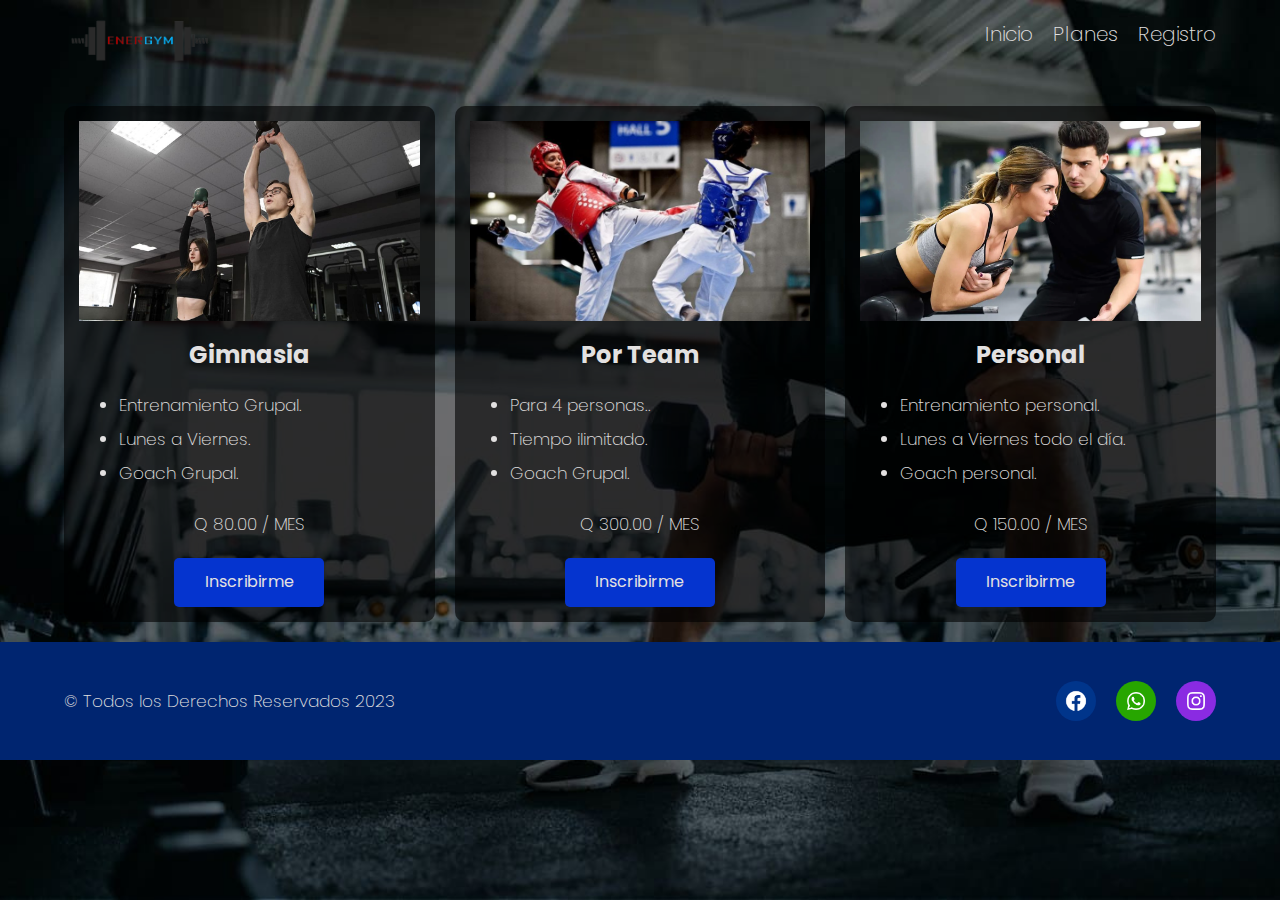
<file: planes.html>
<!DOCTYPE html>
<html lang="es">

<head>
    <meta charset="UTF-8">
    <meta http-equiv="X-UA-Compatible" content="IE=edge">
    <meta name="viewport" content="width=device-width, initial-scale=1.0">
    <title>Planes | Energym</title>

    <!-- FONTS -->
    <link
        href="https://fonts.googleapis.com/css2?family=Poppins:wght@200;500&family=Quicksand:wght@300&family=Rajdhani:wght@700&display=swap"
        rel="stylesheet">

    <!-- CSS -->
    <link rel="stylesheet" href="./css/normalize.css">
    <link rel="stylesheet" href="./css/globales.css">
    <link rel="stylesheet" href="./css/planes.css">

    <link rel="shortcut icon" href="./assets/icon- copia.png" type="image/x-icon">

</head>

<body>

    <div class="planes">
        <nav class="header__nav nav container">
            <div class="nav__icon">

                <a href="./index.html">
                    <img src="./assets/icon- copia.png" alt="icono de la marca" class="nav__img">
                </a>

            </div>

            <button class="menu__icon">
                <img src="./assets/appear.png" alt="icono de apertura del menu">
            </button>

            <div class="nav__links nav__links--header" id="nav">
                <button class="menu__icon menu__icon--clouse">
                    <img src="./assets/clouse.png" alt="icono de cierre del menu">
                </button>

                <a href="./index.html" class="nav__link nav__link--header">Inicio</a>
                <a href="./planes.html" class="nav__link nav__link--header">Planes</a>
                <a href="./registro.html" class="nav__link nav__link--header">Registro</a>
            </div>
        </nav>

        <main class="cards container">

            <div class="box">
                <div class="card">
                    <div class="card__img">
                        <img src="./assets/gimnasia.jpg" alt="clases de energym" class="img">
                    </div>

                    <div class="card__texts">
                        <h2 class="card__subtitle subtitle">Gimnasia</h2>
                        <ul class="card__ul">
                            <li class="card__li text">Entrenamiento Grupal.</li>
                            <li class="card__li text">Lunes a Viernes.</li>
                            <li class="card__li text">Goach Grupal.</li>
                        </ul>

                        <p class="card__text text">Q 80.00 / MES</p>

                        <a href="./registro.html" class="link">Inscribirme</a>
                    </div>
                </div>
    
                <div class="card">
                    <div class="card__img">
                        <img src="./assets/taerwon-do.jpg" alt="clases de energym" class="img">
                    </div>

                    <div class="card__texts">
                        <h2 class="card__subtitle subtitle">Por Team</h2>

                        <ul class="card__ul">
                            <li class="card__li text">Para 4 personas..</li>
                            <li class="card__li text">Tiempo ilimitado.</li>
                            <li class="card__li text">Goach Grupal.</li>
                        </ul>

                        <p class="card__text text">Q 300.00 / MES</p>

                        <a href="./registro.html" class="link">Inscribirme</a>
                    </div>
                </div>
    
                <div class="card">
                    <div class="card__img">
                        <img src="./assets/coach.webp" alt="clases de energym" class="img">
                    </div>

                    <div class="card__texts">
                        <h2 class="card__subtitle subtitle">Personal</h2>
                        <ul class="card__ul">
                            <li class="card__li text">Entrenamiento personal.</li>
                            <li class="card__li text">Lunes a Viernes todo el día.</li>
                            <li class="card__li text">Goach personal.</li>
                        </ul>

                        <p class="card__text text">Q 150.00 / MES</p>

                        <a href="./registro.html" class="link">Inscribirme</a>
                    </div>
                </div>
    
            </div>
        </main>

        
    <footer class="footer">
        <nav class="container nav footer__nav">
            <p class="copy text">&copy; Todos los Derechos Reservados 2023</p>

            <div class="nav__links nav__links--footer">

                <a href="#" class="footer__icon footer__icon--f"><img src="./assets/facebook.png" alt="icono que redirecciona a la pagina web oficial de facebook" loading="lazy"></a>

                <a href="#" class="footer__icon footer__icon--w"><img src="./assets/whatsapp.png" alt="icno que redirecciona a la pagina oficial web de whatsapp de redsocial" loading="lazy"></a>

                <a href="#" class="footer__icon footer__icon--i"><img src="./assets/instagram.png" alt="icno que lleva directamente a mi red social de instagram" loading="lazy"></a>
            </div>

        </nav>
    </footer>
    </div>

    <script src="./js/appear.js"></script>

</body>

</html>
</file>
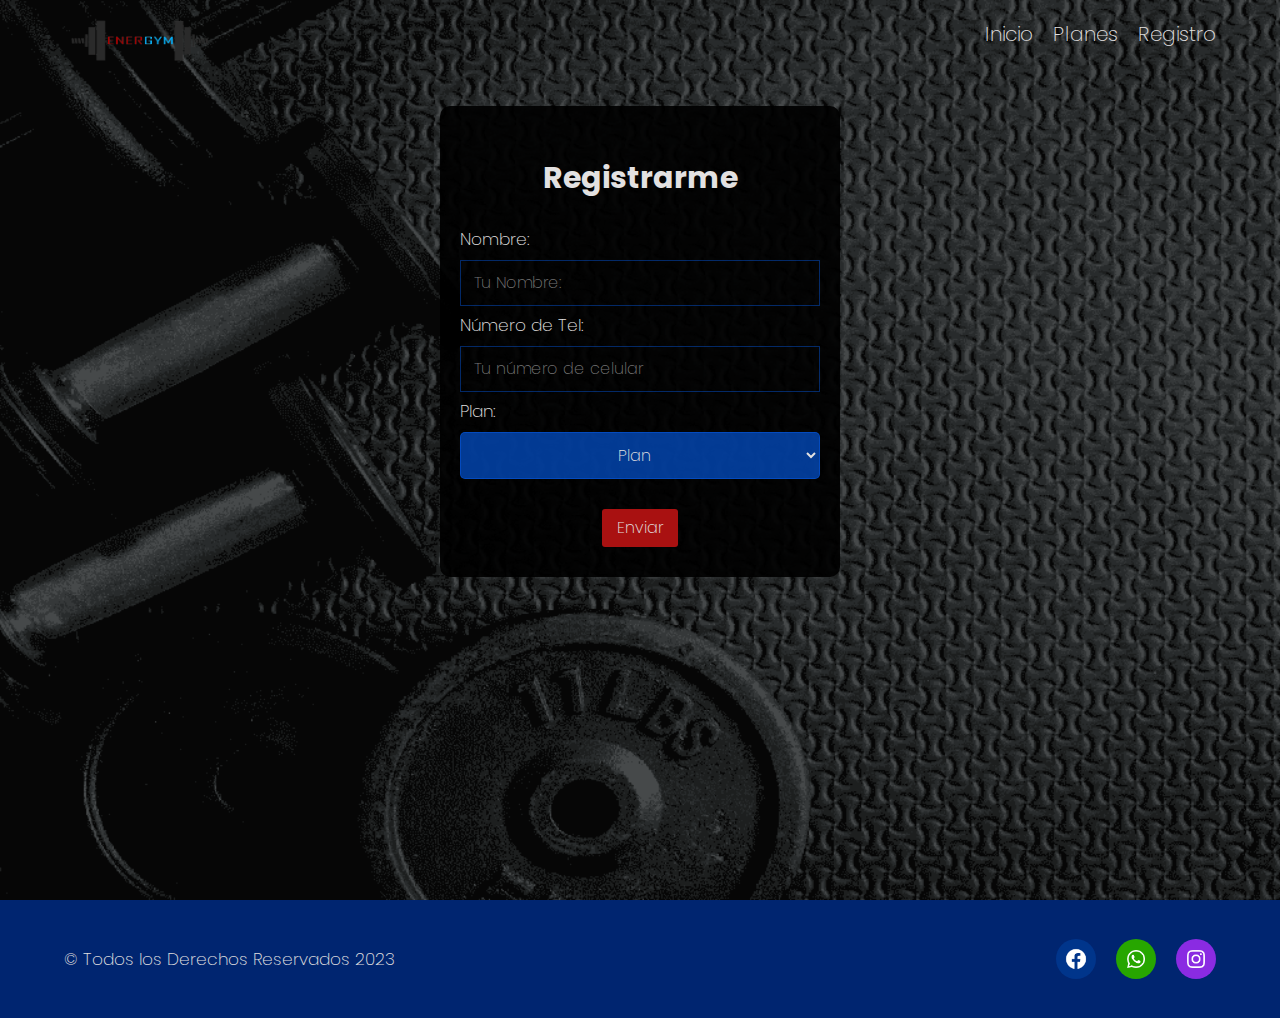
<file: registro.html>
<!DOCTYPE html>
<html lang="es">

<head>
    <meta charset="UTF-8">
    <meta http-equiv="X-UA-Compatible" content="IE=edge">
    <meta name="viewport" content="width=device-width, initial-scale=1.0">
    <title>Registro | EnerGym</title>

    <!-- FONTS -->
    <link href="https://fonts.googleapis.com/css2?family=Poppins:wght@200;500&family=Quicksand:wght@300&family=Rajdhani:wght@700&display=swap"
        rel="stylesheet">

    <!-- CSS -->
    <link rel="stylesheet" href="./css/normalize.css">
    <link rel="stylesheet" href="./css/globales.css">
    <link rel="stylesheet" href="./css/registro.css">

    <link rel="shortcut icon" href="./assets/icon- copia.png" type="image/x-icon">

</head>

<body>

    <div class="contacto">
        <nav class="header__nav nav container">
            <div class="nav__icon">

                <a href="./index.html">
                    <img src="./assets/icon- copia.png" alt="icono de la marca" class="nav__img">
                </a>

            </div>

            <button class="menu__icon">
                <img src="./assets/appear.png" alt="icono de apertura del menu">
            </button>

            <div class="nav__links nav__links--header" id="nav">
                <button class="menu__icon menu__icon--clouse">
                    <img src="./assets/clouse.png" alt="icono de cierre del menu">
                </button>

                <a href="./index.html" class="nav__link nav__link--header">Inicio</a>
                <a href="./planes.html" class="nav__link nav__link--header">Planes</a>
                <a href="./registro.html" class="nav__link nav__link--header">Registro</a>
            </div>
        </nav>
        <main class="container">
            <form action="" class="form" id="form">
                <h2 class="subtitle">Registrarme</h2>

                <p class="result" id="alert"></p>


                <label for="name" class="label">Nombre:</label>
                <input type="text" id="name" class="input" placeholder="Tu Nombre:">

                <label for="phone" class="label">Número de Tel:</label>
                <input type="number" id="phone" class="input" placeholder="Tu número de celular">

                <label for="plan" class="label">Plan:</label>
                <select name="" id="plan" class="plan">
                    <option class="option" value="" selected disabled>Plan</option>
                    <option class="option" value="">Gimnasia</option>
                    <option class="option" value="">Team</option>
                    <option class="option" value="">Personal</option>
                </select>

                <input type="submit" value="Enviar" class="btn" id="btn-submit">

            </form>
        </main>
    </div>

    
    <footer class="footer">
        <nav class="container nav footer__nav">
            <p class="copy text">&copy; Todos los Derechos Reservados 2023</p>

            <div class="nav__links nav__links--footer">

                <a href="#" class="footer__icon footer__icon--f"><img src="./assets/facebook.png" alt="icono que redirecciona a la pagina web oficial de facebook" loading="lazy"></a>

                <a href="#" class="footer__icon footer__icon--w"><img src="./assets/whatsapp.png" alt="icno que redirecciona a la pagina oficial web de whatsapp de redsocial" loading="lazy"></a>

                <a href="#" class="footer__icon footer__icon--i"><img src="./assets/instagram.png" alt="icno que lleva directamente a mi red social de instagram" loading="lazy"></a>
            </div>

        </nav>
    </footer>

    <script src="./js/appear.js"></script>
    <script src="./js/formulario.js"></script>
</body>

</html>
</file>
<file: css/globales.css>
/* Customproperties */
:root {
    --font-nav: 'Poppins', sans-serif;
    --font-text: 'Poppins', sans-serif;
    --color-white: #e3e1e1;
    --color-black: #171616;
    --color-red: rgb(169, 17, 17);
    --font-title: 'Rajdhani', sans-serif;
    --hero-text: 'Poppins', sans-serif;
}

/* Globales */
.header__container {
    position: relative;
    height: 100vh;
}

.header__nav {
    padding: 2rem 0;
}

.nav__icon {
    display: flex;
    align-items: center;
}

.nav__img {
    width: 15rem;
}

.nav__link {
    margin-left: 2rem;
    font-size: 2rem;
    color: var(--color-white);
    padding-bottom: 1.5rem;
    border-bottom: 1px solid transparent;
    font-family: var(--font-nav);
    font-weight: 200;
}

.nav__link:hover {
    border-bottom: 1px solid #ffffffaf;
}

.section {
    width: 100%;
    min-height: 100vh;
    max-height: auto;
    display: flex;
    justify-content: center;
    align-items: center;
}

.nav {
    display: flex;
    justify-content: space-between;
    align-items: center;
}

.nav__links {
    display: flex;
}

.container {
    margin: 0 auto;
    width: 90%;
    max-width: 1200px;
}

.title {
    font-family: var(--font-title);
    font-size: 5rem;
    color: var(--color-white);
    padding-bottom: 2rem;
    border-bottom: 1px solid var(--color-red);
    display: block;
    margin: 0 auto;
    width: 55rem;
    text-align: center;
    text-transform: uppercase;
}

.subtitle {
    text-align: center;
    color: var(--color-red);
    font-family: var(--hero-text);
    font-weight: 700;
}

.text {
    color: var(--color-white);
    font-size: 1.7rem;
    font-family: var(--font-text);
    font-weight: 200;
    line-height: 2;
}

img {
    width: 100%;
    height: 100%;
}

.menu__icon {
    border: none;
    background-color: transparent;
    width: 5rem;
    display: none;
    cursor: pointer;
}
/* FOOTER */
.footer {
    background-color: #002570;
    padding: 2.5rem 0;
}

.footer__icon {
    width: 4rem;
    height: 4rem;
    display: grid;
    place-content: center;
    border-radius: 50%;
    color: var(--color-white);
    margin-left: 2rem;
    padding: .8rem;
}

.footer__icon:hover {
    transform: scale(.9);
}

.footer__icon--f {
    background-color: rgb(0, 53, 139);
}

.footer__icon--w {
    background-color: rgb(39, 166, 0);
}

.footer__icon--i {
    background-color: blueviolet;
}

@media screen and (max-width: 500px) {
    .menu__icon {
        display: block;
    }

    .menu__icon--clouse {
        width: 6rem;
        margin: 0 auto;
        margin-bottom: 2rem;
    }

    .nav__links--header {
        opacity: 0;
        transition: .3s linear;
        position: fixed;
        top: 0;
        right: -100%;
        width: 80%;
        height: 100vh;
        transform: scale(1.2);
        background-color: rgba(0, 0, 0, 0.864);
        z-index: 10;
        padding: 4rem 0;
        flex-direction: column;
        justify-content: center;
        text-align: center;
    }

    .nav__links--header-active {
        transition: 3.s linear;
        transform: scale(1);
        right: 0;
        opacity: 1;
    }

    .nav__link--header {
        margin: 0;
        margin-bottom: 2rem;
    }
    .footer__nav{
        display: flex;
        flex-direction: column-reverse;
    }
    .footer__icon{
        width: 5rem;
        height: 5rem;
        display: flex;
    }
}
</file>
<file: css/planes.css>
/* Customproperties */
:root{
    --font-nav: 'Poppins', sans-serif;
    --color-white: #e3e1e1;
    --color-black: #171616;
    --color-red: rgb(169, 17, 17);
    --font-title: 'Rajdhani', sans-serif;
    --hero-text: 'Poppins', sans-serif;
}
.planes{
    background: url(../assets/clases-bk.jpg) no-repeat;
    background-size: cover;
    background-position: center center;
    background-attachment: fixed;
    min-height: 100vh;
    max-height: auto;
}

.box{
    display: grid;
    grid-template-columns: repeat(3, 1fr);
    column-gap: 2rem;
}
.cards{
    padding-top: 2rem;
    margin-bottom: 2rem;
}
.card{
    padding: 1.5rem;
    background-color: #00000098;
    border-radius: 1rem;
    transition: transform .3s linear;
}
.card:hover{
    box-shadow: 0px 0px 5px 1px #fff;
    transform: scale(1.03);
}
.card__img{
    width: 100%;
    height: 20rem;
}
.card__subtitle{
    color: var(--color-white);
}
.card__text{
    text-align: center;
}
.link{
    display: flex;
    justify-content: center;
    color: var(--color-white);
    padding: 1.5rem;
    background-color: rgb(5, 52, 207);
    width: 15rem;
    margin: 0 auto;
    border-radius: .5rem;
    font-family: var(--font-nav);
}
.link:hover{
    transform: scale(1.1);
}

                    /* MEDIAQUERYS */
@media screen and (max-width: 870px) {
    .box{
        grid-template-columns: repeat(2, 1fr);
        row-gap: 2rem;
    }
}
@media screen and (max-width: 600px) {
    .box{
        grid-template-columns: repeat(1, 1fr);
        row-gap: 2rem;
    }
    .card__img{
        overflow: hidden;
    }
    .cards{
        padding-bottom: 2rem;
    }
}
</file>
<file: css/registro.css>
:root{
    --font-nav: 'Poppins', sans-serif;
    --color-white: #e3e1e1;
    --color-black: #171616;
    --color-red: rgb(169, 17, 17);
    --font-title: 'Rajdhani', sans-serif;
    --hero-text: 'Poppins', sans-serif;
}

.contacto{
    width: 100%;
    min-height: 100vh;
    padding-bottom: 3rem;
    background: url(../assets/bk-registro.png) no-repeat;
    background-size: cover;
    background-position: center center;
}
.subtitle{
    color: var(--color-white);
    font-size: 3rem;
}
.form{
    padding: 3rem 2rem;
    margin: 2rem auto;
    background-color: #000000e9;
    width: 90%;
    max-width: 40rem;
    display: grid;
    grid-template-columns: 1fr;
    border-radius: 1rem;
}
.label{
    text-align: start;
    color: var(--color-white);
    font-family: var(--font-nav);
    font-weight: 200;
    font-size: 1.7rem;
    margin: 1rem 0;
}
.input{
    width: 100%;
    padding: 1.3rem;
    font-family: var(--font-nav);
    font-weight: 200;
    background-color: transparent;
    color: var(--color-white);
    border: 1px solid #0464ff66;
}
.plan{
    background-color: #0464ff93;
    color: var(--color-white);
    border: 1px solid #0464ff66;
    text-align: center;
    padding: 1rem;
    border-radius: .5rem;
    font-family: var(--font-nav);
    font-weight: 200;
    cursor: pointer;
}
.option{
    background-color: #171616;
}

.btn{
    background-color: var(--color-red);
    padding: 1rem 1.5rem;
    border: none;
    border-radius: .3rem;
    margin: 3rem auto 0 auto;
    color: var(--color-white);
    font-family: var(--font-nav);
    font-weight: 200;
    cursor: pointer;
    transition: .3s linear;
}
.btn:hover{
    transform: scale(1.1);
}
.result{
    transition: .3s linear;
    display: block;
    padding: 1rem 0;
    background-color: var(--color-red);
    border-radius: .3rem;
    color: var(--color-white);
    font-family: var(--font-nav);
    font-weight: 200;
    text-align: center;
    font-size: 1.5rem;
    text-transform: uppercase;
    display: none;
}
.resultSee{
    display: block;
    animation: resultSee .5s alternate;
}

@keyframes resultSee {
    from{
        transform: scale(0);
    }
    to{
        transform: scale(1);
    }
}

@media screen and (max-width: 450px) {
    
}
</file>
